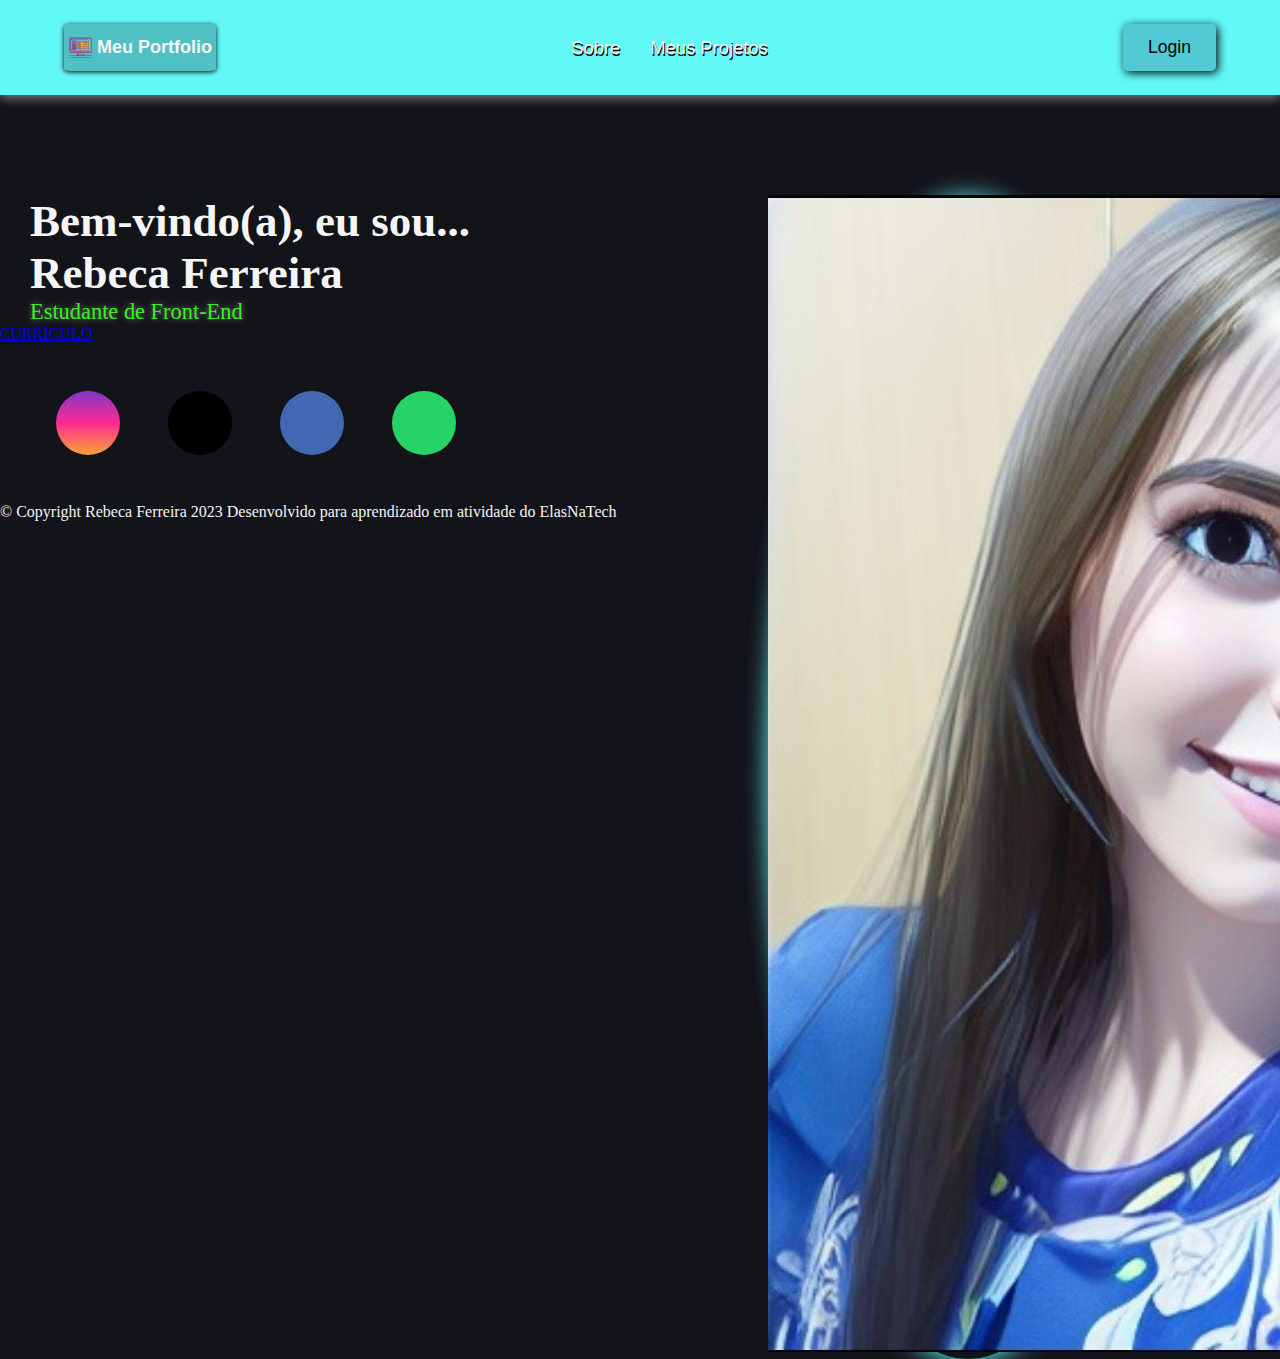
<file: index.html>
<!DOCTYPE html>
<html lang="pt-br">

<head>
    <meta charset="UTF-8">
    <meta name="viewport" content="width=device-width, initial-scale=1.0">
    <title>Becky Portifolio</title>
    <link rel="stylesheet" href="ASSETS/CSS/style.css">
    <link rel="stylesheet" href="https://cdnjs.cloudflare.com/ajax/libs/font-awesome/6.4.2/css/all.min.css"
        integrity="sha512-z3gLpd7yknf1YoNbCzqRKc4qyor8gaKU1qmn+CShxbuBusANI9QpRohGBreCFkKxLhei6S9CQXFEbbKuqLg0DA=="
        crossorigin="anonymous" referrerpolicy="no-referrer" />
    <link rel="apple-touch-icon" sizes="180x180" href="ASSETS/IMG/apple-touch-icon.png">
    <link rel="icon" type="image/png" sizes="32x32" href="ASSETS/IMG/favicon-32x32.png">
    <link rel="icon" type="image/png" sizes="16x16" href="ASSETS/IMG/favicon-16x16.png">
</head>

<body>
    <header>

        <nav class="navbar">
            <div class="logo">

                <img id="icone" src="ASSETS/IMG/dashboard_2471982.png" alt="icone de portifolio em um monitor">
                <h1>Meu Portfolio</h1>
            </div>
            <div class="list">
                <ul>
                    <li class="item"><a class="link" href="#">Sobre</a></li>
                    <li class="item"><a class="link" href="ASSETS/projetos.html">Meus Projetos</a></li>
                </ul>
            </div>
            <div class="login">
                <button><a href="ASSETS/form.html">Login</a></button>
            </div>
            <button onclick="mover()" onclick="menuShow()" id="menu-button">
                <span class="linha"></span>
                <span class="linha"></span>
                <span class="linha"></span>
            </button>
            <div class="menu-movel">
                <ul>
                    <li class="item"><a class="link" href="#">Sobre</a></li>
                    <li class="item"><a class="link" href="#">Meus Projetos</a></li>
                </ul>

                <div>
                <button><a class="botao" href="#">Login</a></button>
                </div>
            </div>
        </nav>



    </header>
    <main>
        <div class="titulo">
            <div id="avatar">
                <img src="ASSETS/IMG/avatar 3D.jpg" alt="">
            </div>
            <h2>Bem-vindo(a), eu sou... <br><span>Rebeca Ferreira</span></h2>
            <p>Estudante de Front-End</p>
        </div>
        <div class="curriculo">
            <a href="https://rebecafer23.github.io/meu_curriculo_html/" target="_blank" id="blue">CURRÍCULO</a>
        </div>
    </main>

    <footer>
        <div id="conteudo">
            <div id="contatos">
                <a href="https://www.instagram.com/beca.fer_24/" target="_blank" class="link" id="instagram">
                    <i class="fa-brands fa-instagram"></i>
                </a>
                <a href="https://github.com/BecaF23" class="link" id="github" target="_blank">
                    <i class="fa-brands fa-github"></i>
                </a>
                <a href="https://www.linkedin.com/in/rebeca-ferreira-932439275" class="link" id="linkedin"
                    target="_blank">
                    <i class="fa-brands fa-linkedin"></i>
                </a>
                <a href="#" class="link" id="whatsapp">
                    <i class="fa-brands fa-whatsapp"></i>
                </a>
            </div>
        </div>
        <div id="footer_copyright">
            &#169 Copyright Rebeca Ferreira
            2023 Desenvolvido para aprendizado em atividade do ElasNaTech
        </div>
    </footer>

    <script src="ASSETS/JS/java.js"></script>

</body>

</html>
</file>
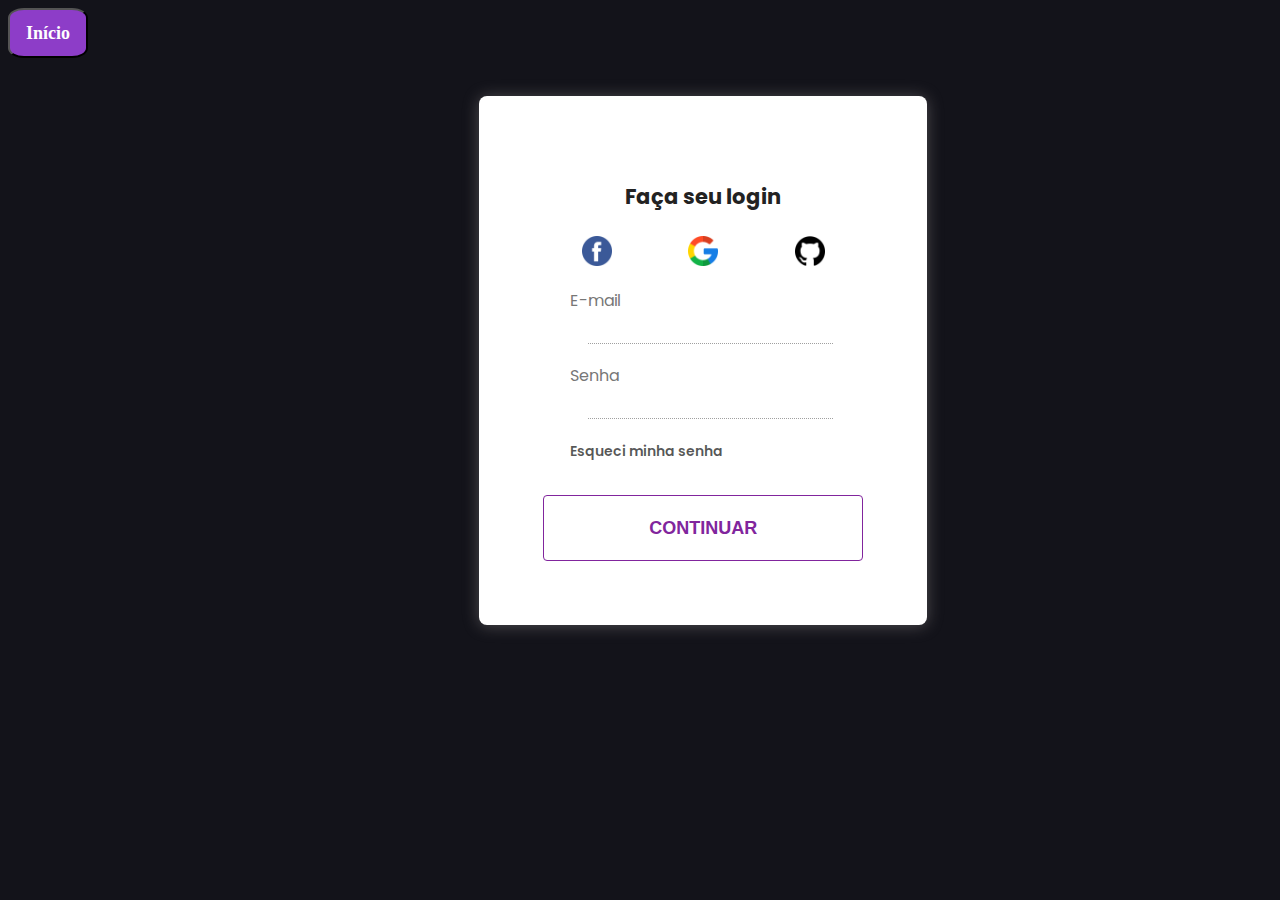
<file: ASSETS/form.html>
<!DOCTYPE html>
<html lang="pt-br">
<head>
    <meta charset="UTF-8">
    <meta name="viewport" content="width=device-width, initial-scale=1.0">
    <link rel="apple-touch-icon" sizes="180x180" href="ASSETS/IMG/apple-touch-icon.png">
    <link rel="icon" type="image/png" sizes="32x32" href="IMG/favicon-32x32.png">
    <link rel="icon" type="image/png" sizes="16x16" href="IMG/favicon-16x16.png">
    <link rel="stylesheet" href="https://cdnjs.cloudflare.com/ajax/libs/font-awesome/6.2.0/css/all.min.css" integrity="sha512-xh6O/CkQoPOWDdYTDqeRdPCVd1SpvCA9XXcUnZS2FmJNp1coAFzvtCN9BmamE+4aHK8yyUHUSCcJHgXloTyT2A==" crossorigin="anonymous" referrerpolicy="no-referrer" />

    <link rel="stylesheet" href="CSS/form.css">
    <title>Formulário</title>
</head>
<body>
        <button id="inicio" ><a class="menu" href="/index.html">Início</a></button>
    </div>

    <form action="">
        <p>Faça seu login</p>
        <div id="social">
            <!-- FACEBOOK -->
            <a href="#">
                <img src="IMG/facebook.png" alt="">
            </a>

            <!-- GOOGLE -->
            <a href="#">
                <img src="IMG/google (1).png" alt="Google logo">
            </a>
            
            <!-- GITHUB -->
            <a href="#">
                <img src="IMG/github.png" alt="">
            </a>
        </div>

        <div class="input_texto">
            <label for="e-mail">
                E-mail
                <div class="entrada">
                    <i class="fa-solid fa-envelope"></i>
                    <input type="email" id="email" name="email">
                </div>
            </label>
        </div>

        <div class="input_texto">
            <label for="password">
                Senha
                <div class="entrada">
                    <i class="fa-solid fa-key"></i>
                    <input type="password" id="password" name="password">
                </div>
            </label>
            <div class="esqueci">
                <a href="#">
                    Esqueci minha senha
                </a>
            </div>
        </div>

        <button class="botao">Continuar</button>
    </form>
    </body>
</html>
</file>
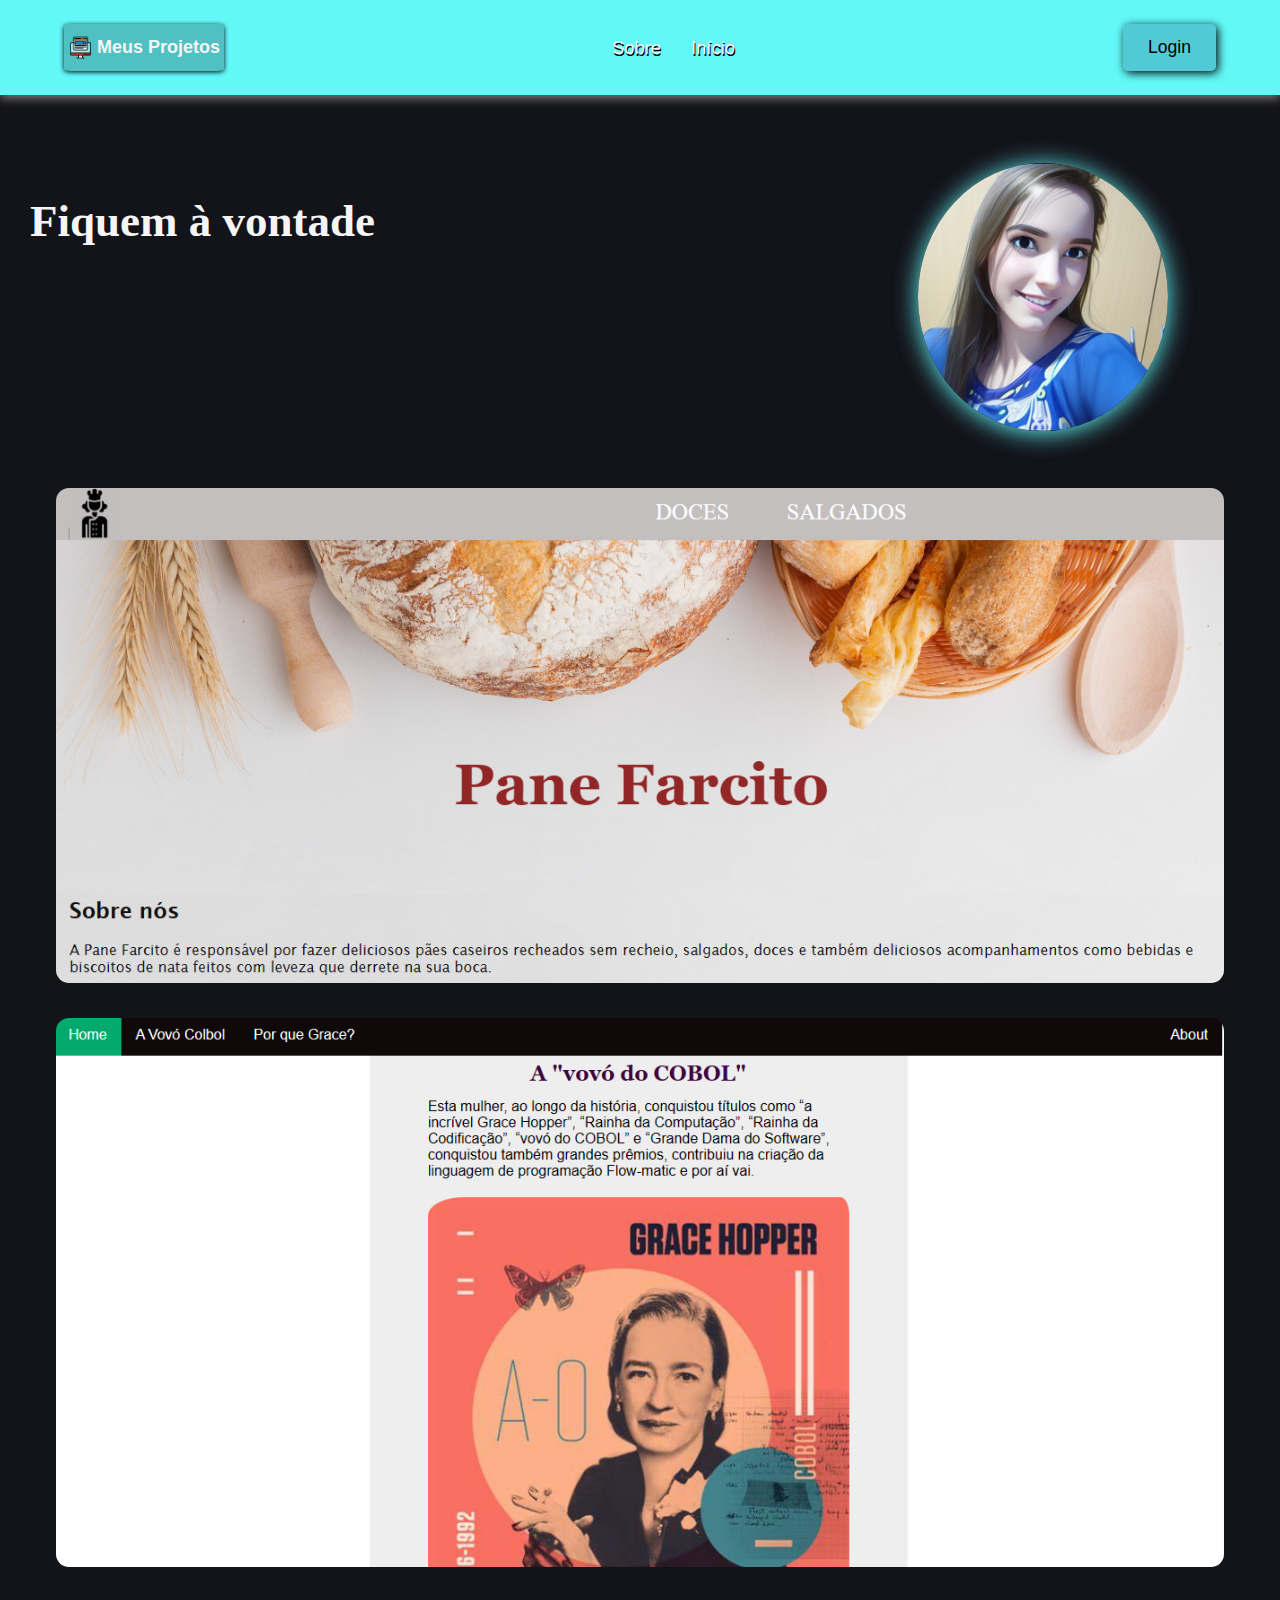
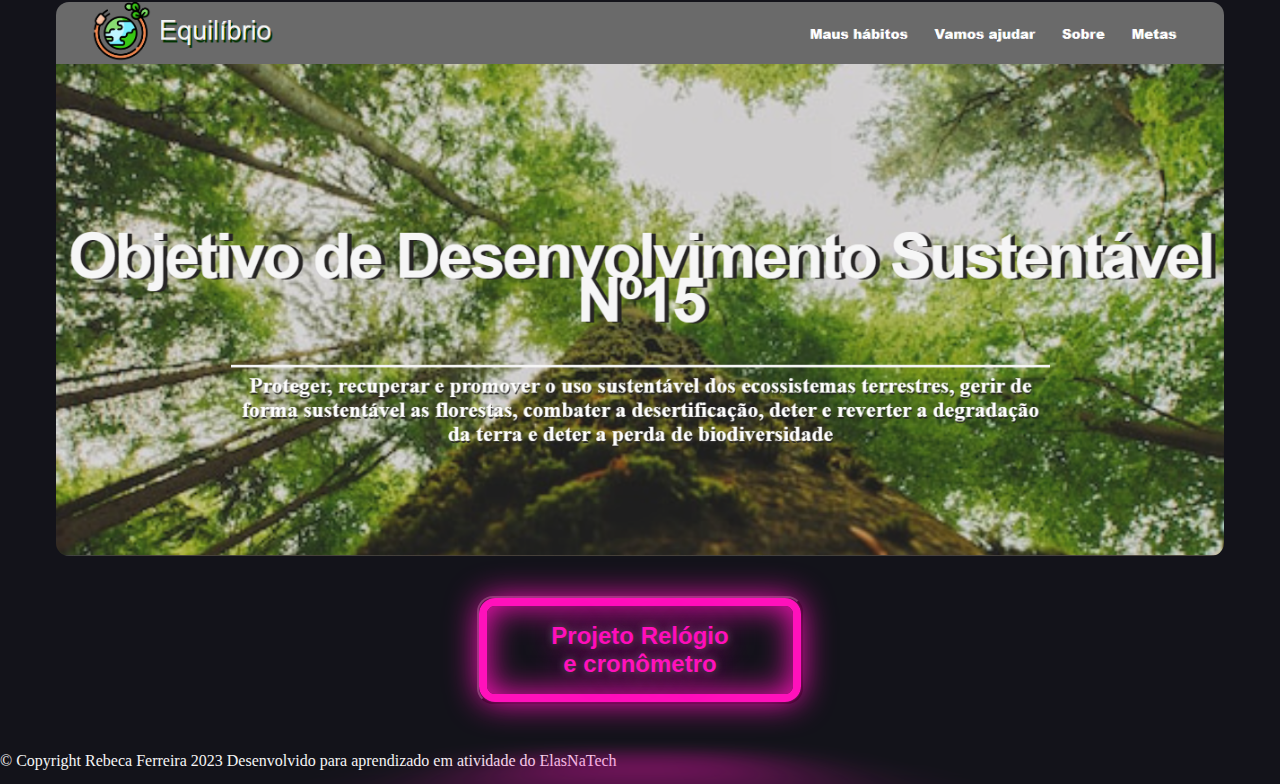
<file: ASSETS/projetos.html>
<!DOCTYPE html>
<html lang="en">

<head>
    <meta charset="UTF-8">
    <meta name="viewport" content="width=device-width, initial-scale=1.0">
    <link rel="stylesheet" href="CSS/style.css">
    <link rel="stylesheet" href="CSS/style1.css">
    <link rel="stylesheet" href="https://cdnjs.cloudflare.com/ajax/libs/font-awesome/6.4.2/css/all.min.css"
        integrity="sha512-z3gLpd7yknf1YoNbCzqRKc4qyor8gaKU1qmn+CShxbuBusANI9QpRohGBreCFkKxLhei6S9CQXFEbbKuqLg0DA=="
        crossorigin="anonymous" referrerpolicy="no-referrer" />
    <link rel="apple-touch-icon" sizes="180x180" href="IMG/apple-touch-icon.png">
    <link rel="icon" type="image/png" sizes="32x32" href="IMG/favicon-32x32.png">
    <link rel="icon" type="image/png" sizes="16x16" href="IMG/favicon-16x16.png">
    <title>Projetos</title>
</head>

<body>

    <header>

        <nav class="navbar">
            <div class="logo">

                <img id="icone" src="IMG/front-end.png" alt="icone de portifolio em um monitor">
                <h1>Meus Projetos</h1>
            </div>
            <div class="list">
                <ul>
                    <li class="item"><a class="link" href="">Sobre</a></li>
                    <li class="item"><a class="link" href="/index.html">Início</a></li>
                </ul>
            </div>
            <div class="login">
                <button><a href="form.html">Login</a></button>
            </div>
        </nav>

    </header>
    <main>
        <div>
            <div class="titulo">
                <div class="avatar">
                    <img src="IMG/avatar 3D.jpg" alt="">
                </div>
                <h2>Fiquem à vontade</h2>
            </div>
        </div>
        <div id="conteudo">
            <div class="icone">

                <div class="cardapio">
                    <img src="IMG/cardapio.png" alt="">
                    <a href="https://rebecafer23.github.io/cardapio_htm_css/"><i class="fa-solid fa-code"></i></a>
                    <a href="https://github.com/RebecaFer23/cardapio_htm_css"><i class="fa-brands fa-github"></i></a>
                </div>
                <div class="inspiracao">
                    <img src="IMG/inspiracao.png" alt="">
                    <a href="https://rebecafer23.github.io/treino_atividade_minha-referencia/"><i class="fa-solid fa-code"></i></a>
                    <a href="https://github.com/RebecaFer23/treino_atividade_minha-referencia"><i class="fa-brands fa-github"></i></a>
                </div>
                
                <div class="ods">
                    <img src="IMG/ods.png" alt="">
                    <a href="https://rebecafer23.github.io/inspira_ja-desafio_final-ods/"><i class="fa-solid fa-code"></i></a>
                    <a href="https://github.com/RebecaFer23/inspira_ja-desafio_final-ods"><i class="fa-brands fa-github"></i></a>
                </div>
            </div>
            <div class="relog">
                <button><a id="pink" href="https://rebecafer23.github.io/relogio-cronometro/" target="_blank">Projeto
                        Relógio <br>e cronômetro</a></button>
            </div>
        </div>
    </main>

    <footer>
        </div>
        <div id="footer_copyright">
            &#169 Copyright Rebeca Ferreira
            2023 Desenvolvido para aprendizado em atividade do ElasNaTech
        </div>
    </footer>

</body>

</html>
</file>
<file: ASSETS/CSS/style.css>
* {
    padding: 0;
    margin: 0;
}

header {
    background-color: #63f8f8;
    box-shadow: 0px 3px 10px var(--color-neutral-10);
}

body {
    background-color: #13131a;
    color: var(--color-neutral-0);
}

#icone {
    height: 25px;

}

.logo {
    display: flex;
    background-color: #13131a3d;
    align-items: center;
    border-radius: 5%;
    padding: 4px;
    box-shadow: 0 1px 5px var(--color-neutral-50);
}
.logo h1{
    color: var(--color-neutral-0);
    padding-left: 4px;
    font-size: 18px;
    font-family: 'Gill Sans', 'Gill Sans MT', Calibri, 'Trebuchet MS', sans-serif;
    cursor: context-menu;
}

:root {
    --color-neutral-0: #f5f5f5;
    --color-neutral-10: #838383;
    --color-neutral-50: #000000;
}

.navbar {
    display: flex;
    justify-content: space-between;
    padding: 1.5rem 4rem;
}



.list {
    display: flex;
    align-items: center;
}
.list ul {
    display: flex;
    justify-content: center;
    list-style: none;
}
.item {
    margin: 0 15px;
}

.link {
    text-decoration: none;
    font-size: 1.15rem;
    color: var(--color-neutral-0);
    text-shadow: 1px 2px var(--color-neutral-50);
    font-family: Impact, Haettenschweiler, 'Arial Narrow Bold', sans-serif;
}

.login button {
    border: none;
    background-color: #10144d33;
    padding: 13px 25px;
    border-radius: 5px;
    box-shadow: 2px 2px 10px var(--color-neutral-50);
    cursor: pointer;
    
}

.login button a {
    text-decoration: none;
    color: var(--color-neutral-50);
    font-weight: 500;
    font-size: 1.1rem;;
}

.login button:hover, .login button:focus {
    outline: none;
    background-color: #10144d;
    box-shadow: 1px 2px 15px var(--color-neutral-0);
}
.login button a:hover, .login button a:focus {
    color: var(--color-neutral-0);
}

#menu-button {
    width: 2.59rem;
    height: 2.59rem;
    border: 0.09rem solid var(--color-neutral-10);
    background: transparent;
    border-radius: 0.5rem;
    box-shadow: 0 0 0.279rem var(--color-neutral-10);
    cursor: pointer;
}

.linha {
    width: 1.39rem;
    height: 2px;
    background-color: var(--color-neutral-10);
    display: block;
    margin: 8px auto;
    position: relative;
    transform-origin: center;
    transition: 0.3s;
}

#menu-button.ligar .linha:nth-child(1){
    transform: translatey(10px) rotate(-45deg); 
    background-color: #10144d;
}
#menu-button.ligar .linha:nth-child(3){
    transform: translatey(-10px) rotate(45deg); 
    background-color: #10144d;
}
#menu-button.ligar .linha:nth-child(2){
    width: 0;
}
#menu-button.ligar {
    border: 1px solid #10144d8f;
}

#menu-button {
    display: none;
}
.menu-movel {
    display: none;
}



@media screen and (max-width: 730px) {
    .navbar {
        padding: 1.5rem 4rem;
    }
    .item {
        display: none;
    }
    .login {
        display: none;
    }
    #menu-button {
        display: block;
    }
    
    .menu-movel ul {
        display: flex;
        flex-direction: column;
        text-align: center;
        padding-bottom: 1rem;
    }
    .menu-movel .item {
        display: block;
        padding-top: 1.2rem;
    }

    .menu-movel .login {
        display: block;
        padding: 1rem 2rem;
    }
    .menu-movel .login button {
        width: 100%;
    }

    #nav.active .menu-movel {
        display: flex;
    }
}

.titulo {
    padding-top: 100px;
    margin-left: 30px;
    font-size: 30px;
}
p {
    font-size: 1.4rem;
    color: #3aef21;
    text-shadow: 0 0 0.4rem var(--color-neutral-10);
}

#avatar {
    background-color: #13131a;
    border-radius: 50%;
    width: 25rem;
    box-shadow: 0 2px 1.5rem #63f8f8;
    float: right;
    margin-right: 7rem;
    
}


#conteudo {
    display: grid;
    padding: 3rem 3.5rem;
}

#contatos {
    display: flex;
    gap: 3rem;

}
#contatos .link {
    display: flex;
    align-items: center;
    justify-content: center;
    height: 4rem;
    width: 4rem;
    color: var(--color-neutral-0);
    border-radius: 50%;
    transition: all 0.4s;
    font-size: 1.8rem;
}
#contatos .link:hover {
    opacity: 0.7;
}

#instagram {
    background: linear-gradient(#7f37c9, #ff2992, #f7a432);
}
#linkedin {
    background-color: #4267b3;
}
#github {
    background-color: var(--color-neutral-50);
}
#whatsapp {
    background-color: #25d366;
}
</file>
<file: ASSETS/CSS/form.css>
@import url('https://fonts.googleapis.com/css2?family=Poppins:wght@100;200;300;400&display=swap');

body {
    min-height: 30vh;
    background-color: #13131a;
    font-family: 'Poppins', sans-serif;
    place-items: center;
}

p {
    font-size: 1.3125rem;
    font-weight: 700;
    color: #222;
    margin-bottom: 1.5rem;
}

form {
    display: flex;
    flex-direction: column;
    align-items: center;
    width: 100%;
    max-width: 20rem;
    background: #fff;
    padding: 4rem;
    margin-left: 10%;
    margin-top: 3%;
    border-radius: 0.5rem;
    box-shadow: 0 1px 1rem rgba(143, 140, 140, 0.473);
}

#social {
    display: flex;
    width: 100%;
    padding-bottom: 15px;
    justify-content: space-around;
}

#social img {
    width: 30px;
}

#social img:hover {
    transform: scale(1.2);
}

label {
    width: 100%;
    color: #777;
    align-self: flex-start;
    transition: 0.15s linear;
    cursor: pointer;
}

label:focus-within{
    color: #8e3dc8ee;
}

.input_texto input {
    font-size: 1.1875rem;
    color: #404040;
    padding: 0.2rem 0 0.12rem 0;
    width: 100%;
    border: none;
    border-color: #a0a0a0;
    border-bottom-width: 1px;
    border-bottom-style: dotted;
    margin-bottom: 1rem;
    transition: 0.15s linear;
    
}
.entrada {
    display: flex;
    align-items: center;
    gap: 15px;
    padding: 3px;
    border-bottom: 1px solid var(--color-purple-50);
    cursor: text;
    font-size: 18px;
    color: #000;
}

.input_texto input:focus {
    outline: none;
    border-color: #8d3dc8;
}


.botao {
    line-height: 2rem;
    text-transform: uppercase;
    width: 100%;
    padding: 1rem 2rem;
    cursor: pointer;
    background: transparent;
    color: #81259d;
    border: 1px solid currentColor;
    border-radius: 4px;
    margin-top: 2rem;
    transition: 0.25s;
    font-weight: bold;
    font-size: 18px;
}

.botao:hover, .botao:focus {
    outline: none;
    background: #8d3dc8;
    color: #fff;
}



.esqueci a {
    text-decoration: none;
    color: #000000a9;
    font-size: 0.875rem;
    font-weight: 600;
    transition: 0.3s;
}

.esqueci a:hover, .esqueci a:focus {
    outline: none;
    color: #6006a0f1;
}


#inicio {
    height: 50px;
    width: 80px;
    background-color: #8d3dc8;
    border-radius: 20%;
    cursor: pointer;
    font-weight: bold;
}

.menu {
    color: #fff;
    text-decoration: none;
    font-family: grid;
    font-size: 18px;
}

.menu:hover {
    color: #13131a;
}
</file>
<file: ASSETS/CSS/style1.css>
@import url('https://fonts.googleapis.com/css2?family=Poppins:wght@300;400;500;600;700;800;900&display=swap');

* {
    padding: 0;
    margin: 0;
}

.avatar img {
    display: flex;
    flex-direction: column;
    align-items: center;
    border-radius: 50%;
    width: 20%;
    box-shadow: 0 2px 1.5rem #63f8f8;
    float: right;
    margin-right: 7rem;
    margin-top: -2rem;
    margin-bottom: 2rem;
}

#conteudo {
    display: block;
}

#conteudo img {
    max-width: 100%;
    border-radius: 13px;
    margin-top: 25px;
}
.relog{
    display: flex;
    flex-direction: column;
    align-items: center;

}
.relog button {
    margin-top: 30px;
    background: transparent;
    border-radius: 16px;
}

#pink {
    font-size: 24px;
    font-weight: 700;
    text-decoration: none;
    
    display: inline-block;
    color: #f1b;
    padding: 16px 64px;
    border: #f1b 8px solid;
    border-radius: 16px;

    box-shadow: inset 0 0  32px 0 #f1b, 0 0  32px 0 #f1b;
    text-shadow: 0 0 8px hsl(0 0% 100% / 0.3), 0 0 32px;

    position: relative;
}
/* reflexo */
#pink::before {
    content: " ";
    position: absolute;
    top: 120px;
    left: 0;

    background: #f1b;

    width: 100%;
    height: 100%;

    transform: perspective(64px) rotateX(40deg) scale(1, 0.35);
    filter: blur(64px);
    opacity: 0.7;
    pointer-events: none;
}
#pink::after {
    content: " ";
    position: absolute;
    top: 0px;
    bottom: 0;
    left: 0;
    right: 0;
    box-shadow: 0 0 128px 32px #f1b;
    opacity: 0;
    background: #f1b;
    z-index: -1;
    transform: opacity 100ms linear;
}
#pink:hover::before, #pink:hover::after {
    opacity: 1;
}

#pink:hover {
    color: #31202b;
}

#conteudo i {
    position: relative;
    justify-content: center;
    font-size: 40px;
    align-items: center;
    margin: 15px;
}

.icone .fa-solid .fa-brands {
    position: relative;
    justify-content: center;
    align-items: center;
}
</file>
